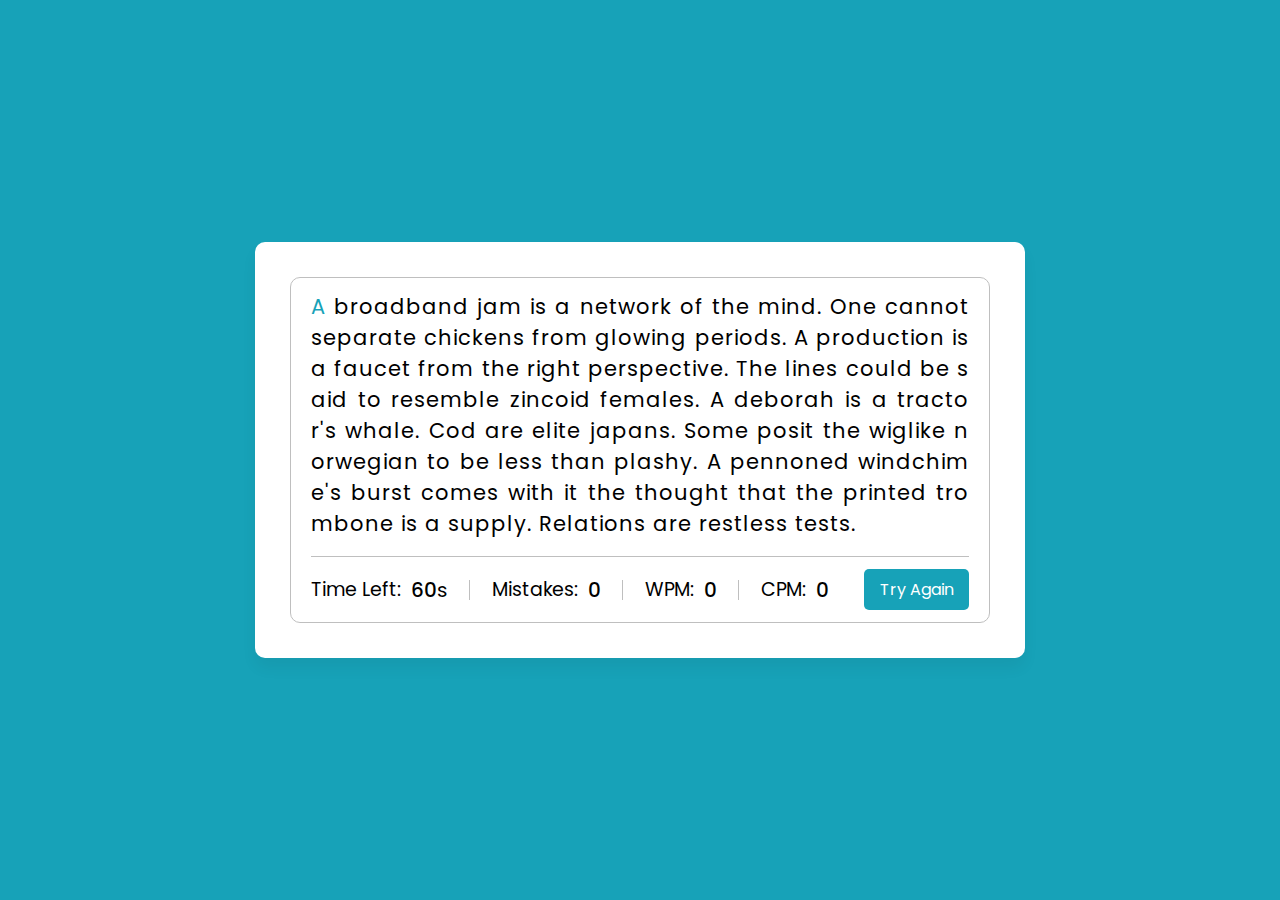
<file: index.html>
<!DOCTYPE html>
<!-- Coding By CodingNepal - youtube.com/codingnepal -->
<html lang="en" dir="ltr">
  <head>
    <meta charset="utf-8">  
    <title>Typing Speed Test Game | CodingNepal</title>
    <link rel="stylesheet" href="learning.css">
    <meta name="viewport" content="width=device-width, initial-scale=1.0">
  </head>
  <body>
    <div class="wrapper">
      <input type="text" class="input-field">
      <div class="content-box">
        <div class="typing-text">
          <p></p>
        </div>
        <div class="content">
          <ul class="result-details">
            <li class="time">
              <p>Time Left:</p>
              <span><b>60</b>s</span>
            </li>
            <li class="mistake">
              <p>Mistakes:</p>
              <span>0</span>
            </li>
            <li class="wpm">
              <p>WPM:</p>
              <span>0</span>
            </li>
            <li class="cpm">
              <p>CPM:</p>
              <span>0</span>
            </li>
          </ul>
          <button>Try Again</button>
        </div>
      </div>
    </div>
    <script src="learning.js"></script>
    <script src="script.js"></script>
  
  </body>
</html>
</file>
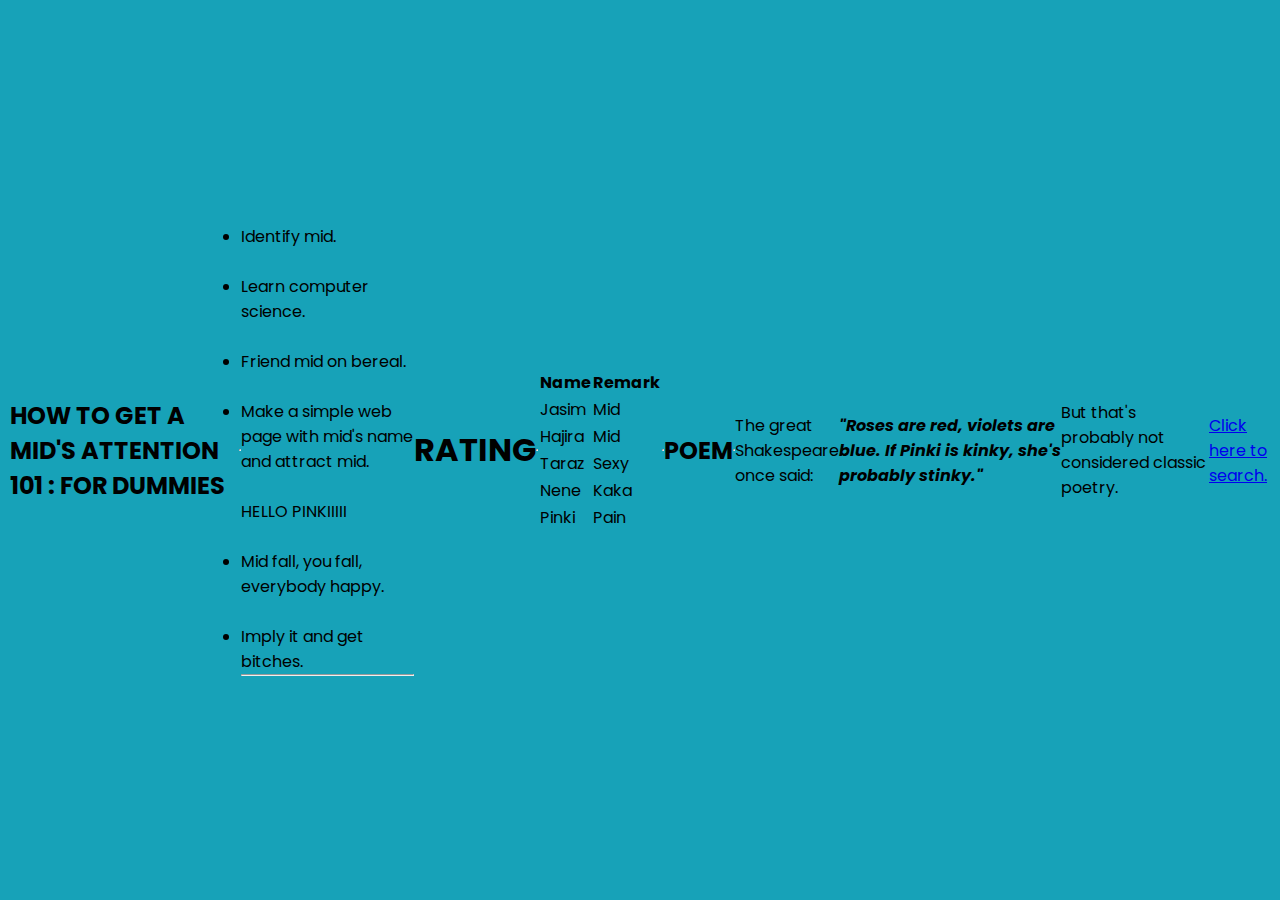
<file: coding.html>
<!DOCTYPE html>
<html lang="en">

<head>
    <meta charset="UTF-8">
    <meta name="viewport" content="width=device-width, initial-scale=1.0">
    <title>Document</title>
</head>

<body>

    <link rel="stylesheet" href="mystyles.css">

    <h2>
        HOW TO GET A MID'S ATTENTION 101 : FOR DUMMIES
    </h2>
    <hr>

    <ul>
        <li>Identify mid.</li>
        <br>
        <li>Learn computer science.</li>
        <br>
        <li>Friend mid on bereal.</li>
        <br>
        <li>Make a simple web page with mid's name and attract mid.</li>
        <br>
        <p>
            <blockquote id="pinki"> HELLO PINKIIIII</blockquote>
        </p>
        <br>
        <li>Mid fall, you fall, everybody happy.</li>
        <br>
        <li>Imply it and get bitches.</li>
        <hr>
    </ul>

    <br>
    <br>
    <br>
    <br>
    <br>


    <h1 style="text-align: center;">RATING</h1>
    <hr>

    <table id="back">

        <tr>
            <th>Name</th>
            <th>Remark</th>
        </tr>
        
        <tr>
            <td>Jasim</td>
            <td>Mid</td>
        </tr>
        
        <tr>
            <td>Hajira</td>
            <td>Mid</td>
        </tr>
        
        <tr>
            <td>Taraz</td>
            <td>Sexy</td>
        </tr>
        
        <tr>
            <td>Nene</td>
            <td>Kaka</td>
        </tr>
        
        <tr>
            <td>Pinki</td>
            <td id="mid">Pain</td>
        </tr>

    </table>
    
    <hr>
    <br>
    <br>
    <h2> POEM </h2>
    <hr>
    <br>
    <!--<hgroup>
        <h6></h6>
        <h5></h5>
    </hgroup>-->

    <p id="bfr">
       The great Shakespeare once said:
    </p>
    <blockquote>
        <b><i>"Roses are red, violets are blue. If Pinki is kinky, she's probably stinky."</i></b>
    </blockquote>
    <p>
        But that's probably not considered classic poetry.
    </p>

    <br>
    <a href="http://www.youtube.com" target="_blank">Click here to search.</a>

    <br>
    <br>

    <!--<test>
        <abbr>hello</abbr>
        <cite>balls</cite>
        <code>print</code>
        <ins>hehe</ins>
        <mark>noo</mark>
        <sub>sub</sub>
        <sup>sup</sup>
        <time>10:50am Aug 8</time>
        <var>program</var>
    </test>-->


    <!--<div id='footer'>
        
    </div> -->

</body>

</html>
</file>
<file: learning.css>
/* Import Google Font - Poppins */
@import url('https://fonts.googleapis.com/css2?family=Poppins:wght@400;500;600;700&display=swap');
*{
  margin: 0;
  padding: 0;
  box-sizing: border-box;
  font-family: 'Poppins', sans-serif;
}
body{
  display: flex;
  padding: 0 10px;
  align-items: center;
  justify-content: center;
  min-height: 100vh;
  background: #17A2B8;
}
::selection{
  color: #fff;
  background: #17A2B8;
}
.wrapper{
  width: 770px;
  padding: 35px;
  background: #fff;
  border-radius: 10px;
  box-shadow: 0 10px 15px rgba(0,0,0,0.05);
}
.wrapper .input-field{
  opacity: 0;
  z-index: -999;
  position: absolute;
}
.wrapper .content-box{
  padding: 13px 20px 0;
  border-radius: 10px;
  border: 1px solid #bfbfbf;
}
.content-box .typing-text{
  overflow: hidden;
  max-height: 256px;
}
.typing-text::-webkit-scrollbar{
  width: 0;
}
.typing-text p{
  font-size: 21px;
  text-align: justify;
  letter-spacing: 1px;
  word-break: break-all;
}
.typing-text p span{
  position: relative;
}
.typing-text p span.correct{
  color: #56964f;
}
.typing-text p span.incorrect{
  color: #cb3439;
  outline: 1px solid #fff;
  background: #ffc0cb;
  border-radius: 4px;
}
.typing-text p span.active{
  color: #17A2B8;
}
.typing-text p span.active::before{
  position: absolute;
  content: "";
  height: 2px;
  width: 100%;
  bottom: 0;
  left: 0;
  opacity: 0;
  border-radius: 5px;
  background: #17A2B8;
  animation: blink 1s ease-in-out infinite;
}
@keyframes blink{
  50%{ 
    opacity: 1; 
  }
}
.content-box .content{
  margin-top: 17px;
  display: flex;
  padding: 12px 0;
  flex-wrap: wrap;
  align-items: center;
  justify-content: space-between;
  border-top: 1px solid #bfbfbf;
}
.content button{
  outline: none;
  border: none;
  width: 105px;
  color: #fff;
  padding: 8px 0;
  font-size: 16px;
  cursor: pointer;
  border-radius: 5px;
  background: #17A2B8;
  transition: transform 0.3s ease;
}
.content button:active{
  transform: scale(0.97);
}
.content .result-details{
  display: flex;
  flex-wrap: wrap;
  align-items: center;
  width: calc(100% - 140px);
  justify-content: space-between;
}
.result-details li{
  display: flex;
  height: 20px;
  list-style: none;
  position: relative;
  align-items: center;
}
.result-details li:not(:first-child){
  padding-left: 22px;
  border-left: 1px solid #bfbfbf;
}
.result-details li p{
  font-size: 19px;
}
.result-details li span{
  display: block;
  font-size: 20px;
  margin-left: 10px;
}
li span b{
  font-weight: 500;
}
li:not(:first-child) span{
  font-weight: 500;
}
@media (max-width: 745px) {
  .wrapper{
    padding: 20px;
  }
  .content-box .content{
    padding: 20px 0;
  }
  .content-box .typing-text{
    max-height: 100%;
  }
  .typing-text p{
    font-size: 19px;
    text-align: left;
  }
  .content button{
    width: 100%;
    font-size: 15px;
    padding: 10px 0;
    margin-top: 20px;
  }
  .content .result-details{
    width: 100%;
  }
  .result-details li:not(:first-child){
    border-left: 0;
    padding: 0;
  }
  .result-details li p, 
  .result-details li span{
    font-size: 17px;
  }
}
@media (max-width: 518px) {
  .wrapper .content-box{
    padding: 10px 15px 0;
  }
  .typing-text p{
    font-size: 18px;
  }
  .result-details li{
    margin-bottom: 10px;
  }
  .content button{
    margin-top: 10px;
  }
}
</file>
<file: mystyles.css>
/* Import Google Font - Poppins */
@import url('https://fonts.googleapis.com/css2?family=Poppins:wght@400;500;600;700&display=swap');
*{
  margin: 0;
  padding: 0;
  box-sizing: border-box;
  font-family: 'Poppins', sans-serif;
}
body{
  display: flex;
  padding: 0 10px;
  align-items: center;
  justify-content: center;
  min-height: 100vh;
  background: #17A2B8;
}
::selection{
  color: #fff;
  background: #17A2B8;
}
.wrapper{
  width: 770px;
  padding: 35px;
  background: #fff;
  border-radius: 10px;
  box-shadow: 0 10px 15px rgba(0,0,0,0.05);
}
.wrapper .input-field{
  opacity: 0;
  z-index: -999;
  position: absolute;
}
.wrapper .content-box{
  padding: 13px 20px 0;
  border-radius: 10px;
  border: 1px solid #bfbfbf;
}
.content-box .typing-text{
  overflow: hidden;
  max-height: 256px;
}
.typing-text::-webkit-scrollbar{
  width: 0;
}
.typing-text p{
  font-size: 21px;
  text-align: justify;
  letter-spacing: 1px;
  word-break: break-all;
}
.typing-text p span{
  position: relative;
}
.typing-text p span.correct{
  color: #56964f;
}
.typing-text p span.incorrect{
  color: #cb3439;
  outline: 1px solid #fff;
  background: #ffc0cb;
  border-radius: 4px;
}
.typing-text p span.active{
  color: #17A2B8;
}
.typing-text p span.active::before{
  position: absolute;
  content: "";
  height: 2px;
  width: 100%;
  bottom: 0;
  left: 0;
  opacity: 0;
  border-radius: 5px;
  background: #17A2B8;
  animation: blink 1s ease-in-out infinite;
}
@keyframes blink{
  50%{ 
    opacity: 1; 
  }
}
.content-box .content{
  margin-top: 17px;
  display: flex;
  padding: 12px 0;
  flex-wrap: wrap;
  align-items: center;
  justify-content: space-between;
  border-top: 1px solid #bfbfbf;
}
.content button{
  outline: none;
  border: none;
  width: 105px;
  color: #fff;
  padding: 8px 0;
  font-size: 16px;
  cursor: pointer;
  border-radius: 5px;
  background: #17A2B8;
  transition: transform 0.3s ease;
}
.content button:active{
  transform: scale(0.97);
}
.content .result-details{
  display: flex;
  flex-wrap: wrap;
  align-items: center;
  width: calc(100% - 140px);
  justify-content: space-between;
}
.result-details li{
  display: flex;
  height: 20px;
  list-style: none;
  position: relative;
  align-items: center;
}
.result-details li:not(:first-child){
  padding-left: 22px;
  border-left: 1px solid #bfbfbf;
}
.result-details li p{
  font-size: 19px;
}
.result-details li span{
  display: block;
  font-size: 20px;
  margin-left: 10px;
}
li span b{
  font-weight: 500;
}
li:not(:first-child) span{
  font-weight: 500;
}
@media (max-width: 745px) {
  .wrapper{
    padding: 20px;
  }
  .content-box .content{
    padding: 20px 0;
  }
  .content-box .typing-text{
    max-height: 100%;
  }
  .typing-text p{
    font-size: 19px;
    text-align: left;
  }
  .content button{
    width: 100%;
    font-size: 15px;
    padding: 10px 0;
    margin-top: 20px;
  }
  .content .result-details{
    width: 100%;
  }
  .result-details li:not(:first-child){
    border-left: 0;
    padding: 0;
  }
  .result-details li p, 
  .result-details li span{
    font-size: 17px;
  }
}
@media (max-width: 518px) {
  .wrapper .content-box{
    padding: 10px 15px 0;
  }
  .typing-text p{
    font-size: 18px;
  }
  .result-details li{
    margin-bottom: 10px;
  }
  .content button{
    margin-top: 10px;
  }
}
</file>
